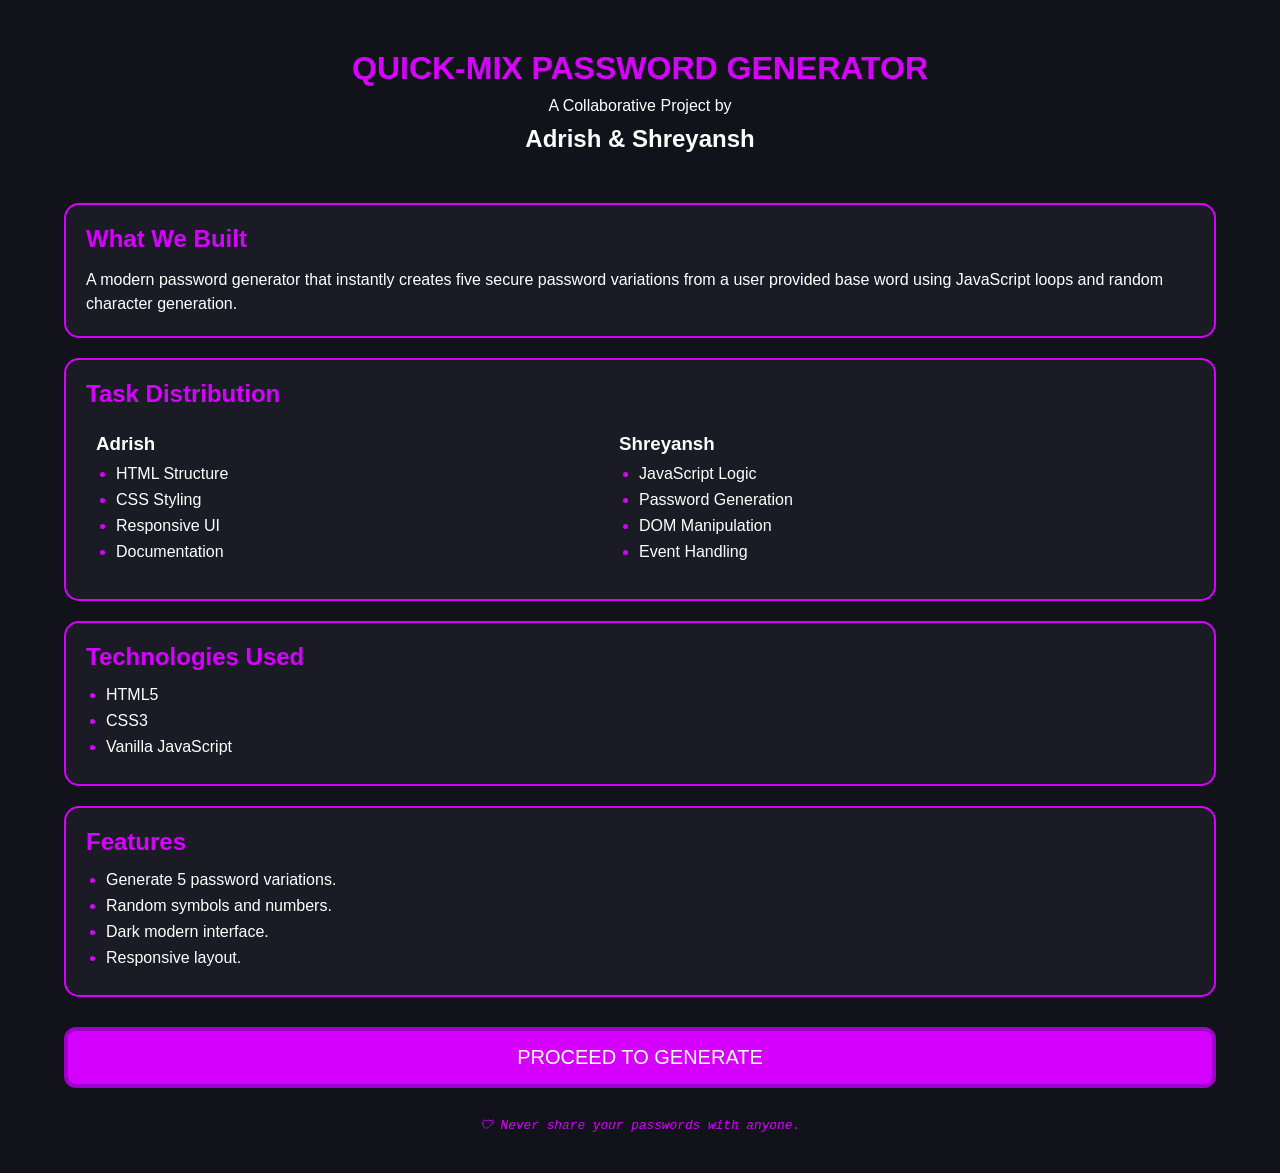
<file: index.html>
<!DOCTYPE html>
<html lang="en">

<head>
    <meta charset="UTF-8">
    <meta name="viewport" content="width=device-width, initial-scale=1.0">
    <title>Quick-Mix Password Generator</title>

    <link rel="stylesheet" href="style-index.css">
</head>

<body>

    <header>
        <h1>QUICK-MIX PASSWORD GENERATOR</h1>
        <p>A Collaborative Project by</p>
        <h2>Adrish &amp; Shreyansh</h2>
    </header>

    <main>

        <section class="card">

            <h2>What We Built</h2>

            <p>
                A modern password generator that instantly creates five secure
                password variations from a user provided base word using
                JavaScript loops and random character generation.
            </p>

        </section>

        <section class="card">

            <h2>Task Distribution</h2>

            <div class="person">

                <h3>Adrish</h3>

                <ul>
                    <li>HTML Structure</li>
                    <li>CSS Styling</li>
                    <li>Responsive UI</li>
                    <li>Documentation</li>
                </ul>

            </div>

            <div class="person">

                <h3>Shreyansh</h3>

                <ul>
                    <li>JavaScript Logic</li>
                    <li>Password Generation</li>
                    <li>DOM Manipulation</li>
                    <li>Event Handling</li>
                </ul>

            </div>

        </section>

        <section class="card">

            <h2>Technologies Used</h2>

            <ul>
                <li>HTML5</li>
                <li>CSS3</li>
                <li>Vanilla JavaScript</li>
            </ul>

        </section>

        <section class="card">

            <h2>Features</h2>

            <ul>
                <li>Generate 5 password variations.</li>
                <li>Random symbols and numbers.</li>
                <li>Dark modern interface.</li>
                <li>Responsive layout.</li>
            </ul>

        </section>

        <button
            onclick="window.location.assign('password-generator.html')"
            id="proceed">
            PROCEED TO GENERATE
        </button>

    </main>

    <footer>
        <p>&#128737; Never share your passwords with anyone.</p>
    </footer>

</body>

</html>
</file>
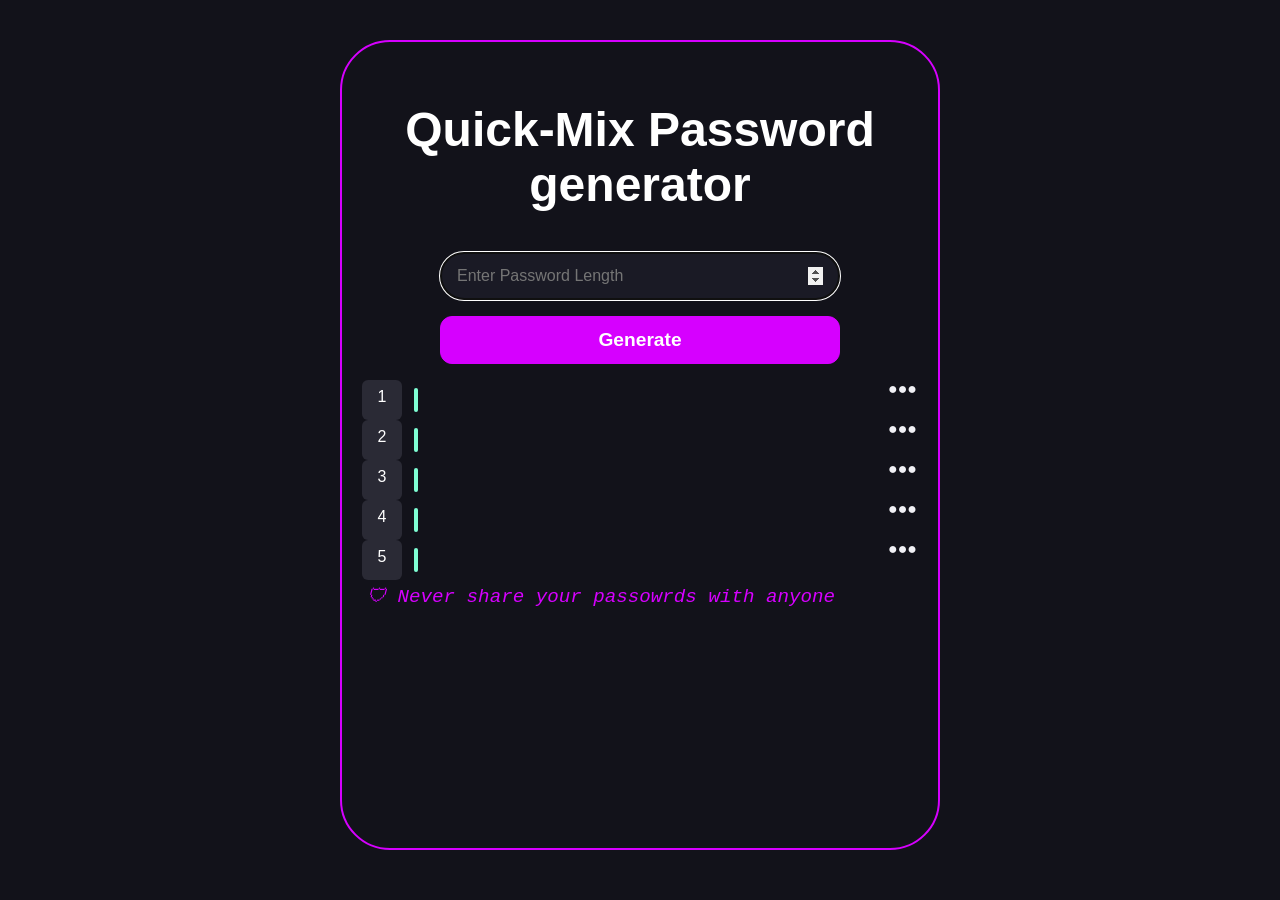
<file: password-generator.html>
<!DOCTYPE HTML>
<html lang="en">
<head>
    <meta charset="UTF8">
    <meta name="description" content="Simple Calculator Using HTML & CSS & Javascript">
    <meta name="viewport" content="width=device-width, initial-scale=1.0">
    <title> Mix-Password Generator </title>
    <link rel="stylesheet" href="style.css">
</head>

<body>
    <header> 
    <h1>Quick-Mix Password generator</h1> 
    </header>
<main>
    <input id="length" type="number" placeholder="Enter Password Length" autofocus="yes" required> 
    <button type="button"id="inputbtn">Generate</button>
    
    <div class="output">
        <article>            
                <span class="icon">1</span>
                <span class="accent-line"></span>
                <span class="pass" id="output-1"></span>
                <span class="copy-dots">●●●</span>
        </article>
        <article>            
                <span class="icon">2</span>
                <span class="accent-line"></span>
                <span class="pass" id="output-2"></span>
                <span class="copy-dots">●●●</span>
        </article>
        <article>            
                <span class="icon">3</span>
                <span class="accent-line"></span>
                <span class="pass" id="output-3"></span>
                <span class="copy-dots">●●●</span>
        </article>
        <article>            
                <span class="icon">4</span>
                <span class="accent-line"></span>
                <span class="pass" id="output-4"></span>
                <span class="copy-dots">●●●</span>
        </article>
        <article>            
                <span class="icon">5</span>
                <span class="accent-line"></span>
                <span class="pass" id="output-5"></span>
                <span class="copy-dots">●●●</span>
        </article>
    </div>
    <p class="catch">
        &#128737; Never share your passowrds with anyone
    </p>
</main>
<script src="script.js">
       
</script>
</body>
</html>
</file>
<file: style-index.css>
*{
    margin:0;
    padding:0;
    box-sizing:border-box;
}

body{

    background:#12121a;
    color:white;
    font-family:Arial, Helvetica, sans-serif;

}

header{
    width:90%;
    margin:30px auto;
    padding:20px;
    text-align:center;
}

header h1{
    color:#d600ff;
    margin-bottom:10px;
}

header p{
    margin-bottom:10px;
}

header h2{
    color:#ffffff;
}

.card{
    width:90%;
    margin:20px auto;
    padding:20px;
    border:2px solid #d600ff;
    border-radius:15px;
    background:#1b1b26;
}

.card h2{
    margin-bottom:15px;
    color:#d600ff;
}

.card p{
    line-height:24px;
}

.person{
    width:45%;
    display:inline-block;
    vertical-align:top;
    margin:10px;
}

.person h3{
    margin-bottom:10px;
}

.person ul{
    margin-left:20px;
}

.person li{
    margin-bottom:8px;
}

.card ul{
    margin-left:20px;
}

.card li{
    margin-bottom:8px;
}
::marker{
    color:#d600ff;
}

#proceed{
    display:block;
    width:90%;
    margin:30px auto;
    padding:15px;
    border: 4px solid #a000cc;
    border-radius:12px;
    background:#d600ff;
    color:white;
    font-size:20px;
    cursor:pointer;
}

footer{
    width:90%;
    margin:20px auto 40px auto;
    text-align:center;
    font-style:italic;
    font-family:"Courier New",Monospace;
    font-size:0.8rem;
    color:#d600ff;
}
</file>
<file: style.css>
* {
    margin: 0;
    padding: 0;
    box-sizing: border-box;
}

body {
    width: 90%;
    max-width: 600px;  
    min-height: 90vh;
    border: 2px solid #d600ff;
    border-radius: 50px;
    background: #12121a;
    margin: 40px auto; 
    padding: 20px;
}

header {
    margin: 25px;
    padding: 15px;
    text-align: center;
    font-family: "Arial", helvetica, sans-serif; 
    color: #fff; 
    font-size: 1.5rem;
}

input {
    width: 100%; 
    max-width: 400px;
    height: 3rem;
    border: 1px solid #d600ff; 
    border-radius: 25px;
    background-color: #1a1a25; 
    font-size: 1rem;
    margin: 1rem auto;
    padding: 0 1rem;
    color: white; 
    display: block;
}

button {
    width: 100%;
    max-width: 400px;
    height: 3rem; 
    border: 1px solid #d600ff;
    border-radius: 12px;
    background-color: #d600ff; 
    margin: 1rem auto;
    color: #fff;
    text-align: center;
    font-size: 1.2rem; 
    cursor: pointer;
    display: block;
    font-weight: bold;
}

div.password {
    width: 100%;
    max-width: 400px;
    min-height: 50px;
    border: 1.5px solid #f0f0f5;
    border-radius: 12px;
    background: #9090a0; 
    margin: 1rem auto;
    padding: 10px 20px; 
}

span.icon {
    display: inline-block;
    width: 2.5rem;
    height: 2.5rem;
    margin-right: 0.5rem;
    padding: 0.5rem;
    font-size: 1rem;
    background-color: #2a2a35; 
    text-align: center;
    font-family: 'Arial', helvetica;
    color: #fff;
    border-radius: 6px;
    vertical-align: middle;
}

span.accent-line {
    display: inline-block;
    width: 0.25rem;
    height: 1.5rem;
    background-color: #7fffd4; 
    border-radius: 6px;
    margin-right: 10px;
    vertical-align: middle;
}

span.pass {
    font-size: 1.5rem;
    font-weight: 900;
    font-family: "Courier New", monospace;
    color: #f0f0f5;
    font-style: italic;
    vertical-align: middle; 
}

span.copy-dots {
    display: inline-block;
    width: 30px;
    height: 30px;
    float: right;
    color: #f0f0f5;
    font-family: 'Arial', helvetica;
    vertical-align: middle;
}

.catch {
    text-align: left;
    font-style: italic;
    font-family: "Courier New", monospace;
    font-size: 1.2rem; 
    padding: 5px;
    color: #d600ff;
    }
</file>
